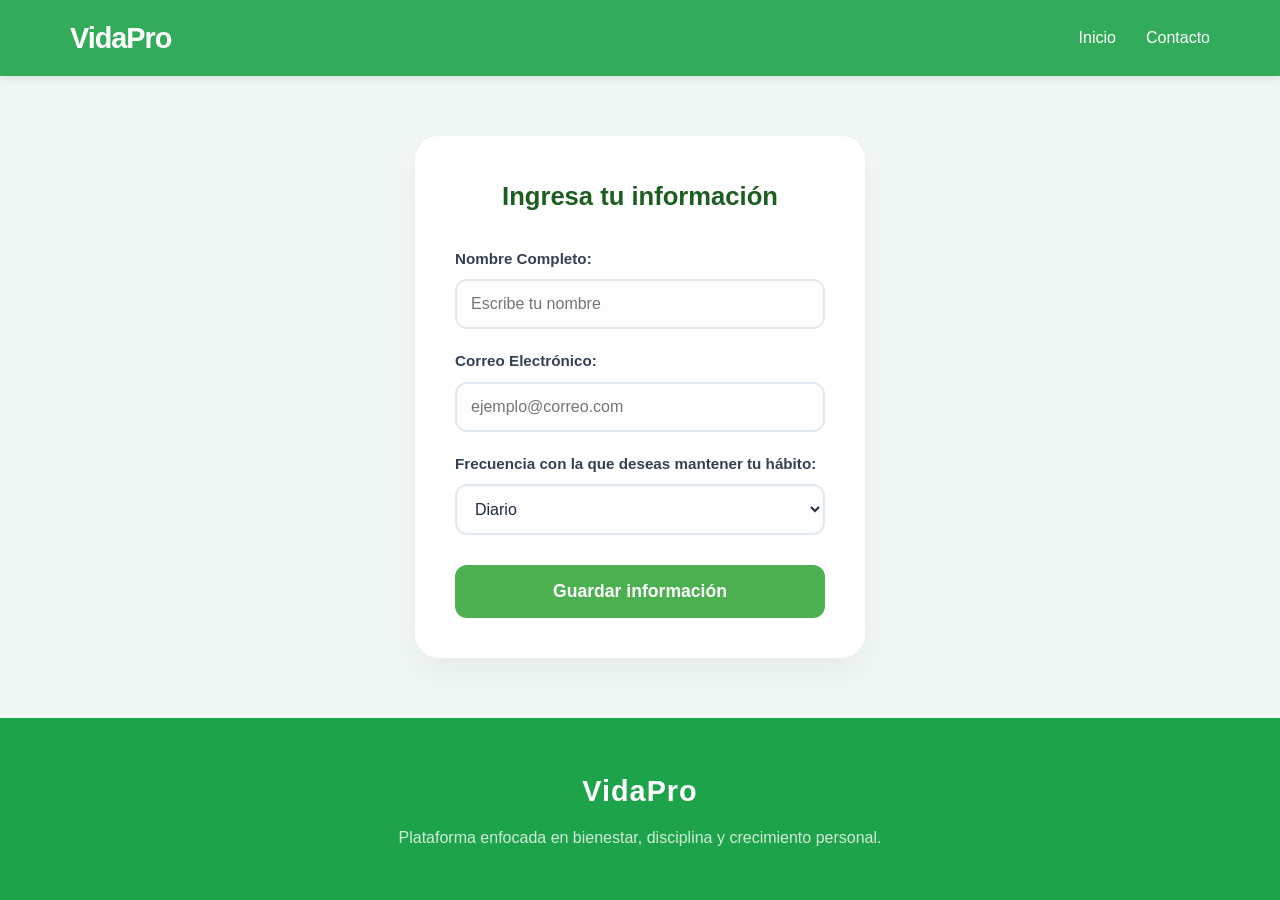
<file: formulario.html>
<!DOCTYPE html>
<html lang="es">
<head>
    <meta charset="UTF-8">
    <meta name="viewport" content="width=device-width, initial-scale=1.0">
    <title>VidaPro | Hábitos Saludables</title>
    <link rel="stylesheet" href="styles.css">
</head>
<body>


        <nav class="navbar-vidapro">
            <div class="nav-container">
                <a href="#" class="logo">VidaPro</a>
                <ul class="nav-links">
                <li><a href="index.html">Inicio</a></li>
                <li><a href="#contacto">Contacto</a></li>
            </div>
        </nav>


 <main>
        <section id="registro" class="form-container-section">
        <div class="form-card">
            <h2 class="form-title">Ingresa tu información</h2>
            
            <form class="custom-form">
            <div class="field-group">
                <label for="nombre">Nombre Completo:</label>
                <input type="text" id="nombre" placeholder="Escribe tu nombre">
            </div>

            <div class="field-group">
                <label for="email">Correo Electrónico:</label>
                <input type="email" id="email" placeholder="ejemplo@correo.com">
            </div>

            <div class="field-group">
                <label for="frecuencia">Frecuencia con la que deseas mantener tu hábito:</label>
                <div class="select-wrapper">
                <select id="frecuencia">
                    <option value="diario">Diario</option>
                    <option value="semanal">Semanal</option>
                    <option value="mensual">Mensual</option>
                </select>
                </div>
            </div>

            <button type="submit" class="btn-guardar">Guardar información</button>
            </form>
        </div>
        </section>
</main>

   <footer class="main-footer" id="contacto">
    <h2 class="footer-logo">VidaPro</h2>
    <p class="footer-tagline">Plataforma enfocada en bienestar, disciplina y crecimiento personal.</p>
  </footer>

</body>
</html>
</file>
<file: styles.css>
* {
    margin: 0;
    padding: 0;
    box-sizing: border-box;
}

body {
    font-family: Arial, Helvetica, sans-serif;
    background-color: #f4fdf7;
    color: #1f2937;
    line-height: 1.6;
}

.hero {
    background: linear-gradient(135deg, #22c55e, #16a34a);
    color: white;
    padding-bottom: 50px;
}

/* Estilos base del Navbar */
.navbar-vidapro {
  position: sticky; /* Se queda fijo arriba */
  top: 0;
  width: 100%;
  z-index: 1000;
  background-color: rgba(29, 163, 74, 0.9); /* Verde con transparencia */
  backdrop-filter: blur(10px); /* Efecto de desenfoque detrás (Glassmorphism) */
  box-shadow: 0 2px 10px rgba(0, 0, 0, 0.1);
  padding: 15px 0;
  transition: all 0.3s ease;

}

.nav-container {
  max-width: 1200px;
  margin: 0 auto;
  display: flex;
  justify-content: space-between;
  align-items: center;
  padding: 0 30px;
}

/* Logo */
.navbar-vidapro .logo {
  font-size: 1.8rem;
  font-weight: 800;
  color: white;
  text-decoration: none;
  letter-spacing: -1px;
}

/* Enlaces */
.nav-links {
  list-style: none;
  display: flex;
  gap: 30px;
  align-items: center;
  margin: 0;
}

.nav-links a {
  text-decoration: none;
  color: white;
  font-weight: 500;
  font-size: 1rem;
  position: relative; /* Necesario para el efecto de la línea */
  transition: opacity 0.3s;
}

/* Efecto de línea inferior al pasar el mouse */
.nav-links a::after {
  content: '';
  position: absolute;
  width: 0;
  height: 2px;
  bottom: -5px;
  left: 0;
  background-color: #ffffff;
  transition: width 0.3s ease;
}

.nav-links a:hover::after {
  width: 100%;
}

.nav-links a:hover {
  opacity: 0.9;
}

/* Estilo especial para el botón de Contacto */
.btn-contacto {
  background: white;
  color: #1da34a !important;
  padding: 8px 20px;
  border-radius: 50px;
  font-weight: bold !important;
  transition: transform 0.2s, box-shadow 0.2s !important;
}

.btn-contacto:hover {
  transform: scale(1.05);
  box-shadow: 0 4px 12px rgba(0, 0, 0, 0.15);
}

.btn-contacto::after {
  display: none; /* Quitamos la línea para el botón */
}

.hero-contenido {
    display: flex;
    justify-content: space-between;
    align-items: center;
    padding: 60px 8%;
    gap: 40px;
    flex-wrap: wrap;
}

.hero-texto {
    flex: 1;
    min-width: 280px;
}

.hero-texto h2 {
    font-size: 48px;
    margin-bottom: 20px;
}

.hero-texto p {
    font-size: 18px;
    margin-bottom: 25px;
    max-width: 600px;
}

.hero-img {
    flex: 1;
    min-width: 280px;
    text-align: center;
}

.hero-img img {
    width: 100%;
    max-width: 500px;
    border-radius: 20px;
    box-shadow: 0 8px 25px rgba(0, 0, 0, 0.25);
}

.btn,
.btn-secundario {
    display: inline-block;
    padding: 12px 24px;
    border-radius: 10px;
    text-decoration: none;
    font-weight: bold;
    transition: 0.3s;
}

.btn {
    background-color: white;
    color: #16a34a;
}

.btn:hover {
    background-color: #dcfce7;
}

.btn-secundario {
    background-color: #16a34a;
    color: white;
}

.btn-secundario:hover {
    background-color: #15803d;
}

.seccion {
    padding: 70px 8%;
    text-align: center;
}

.titulo-seccion {
    font-size: 36px;
    margin-bottom: 40px;
    color: #166534;
}

.cards {
    display: flex;
    justify-content: center;
    gap: 25px;
    flex-wrap: wrap;
}

.card {
    background-color: white;
    width: 300px;
    padding: 30px 25px;
    border-radius: 18px;
    box-shadow: 0 6px 20px rgba(0, 0, 0, 0.08);
    transition: transform 0.3s, box-shadow 0.3s;
}

.card:hover {
    transform: translateY(-8px);
    box-shadow: 0 10px 28px rgba(0, 0, 0, 0.12);
}

.card h3 {
    color: #15803d;
    margin-bottom: 15px;
    font-size: 24px;
}

.beneficios {
    display: flex;
    justify-content: space-between;
    align-items: center;
    gap: 40px;
    padding: 70px 8%;
    background-color: #ecfdf5;
    flex-wrap: wrap;
}

.beneficios-texto,
.beneficios-img {
    flex: 1;
    min-width: 280px;
}

.beneficios-texto h2 {
    font-size: 36px;
    color: #166534;
    margin-bottom: 20px;
}

.beneficios-texto p {
    margin-bottom: 20px;
}

.beneficios-texto ul {
    list-style: none;
}

.beneficios-texto li {
    margin-bottom: 10px;
    font-size: 17px;
}

.beneficios-img img {
    width: 100%;
    border-radius: 20px;
    box-shadow: 0 8px 25px rgba(0, 0, 0, 0.15);
}

.plan .precio {
    font-size: 28px;
    color: #16a34a;
    font-weight: bold;
    margin: 15px 0;
}

.destacado {
    border: 3px solid #22c55e;
    transform: scale(1.05);
}

footer {
    background-color: #14532d;
    color: white;
    text-align: center;
    padding: 35px 20px;
}

.footer-contenido h2 {
    margin-bottom: 10px;
    font-size: 28px;
}

.footer-contenido p {
    margin: 6px 0;
}

@media (max-width: 768px) {
    .navbar {
        flex-direction: column;
        gap: 15px;
    }

    .menu {
        flex-wrap: wrap;
        justify-content: center;
    }

    .hero-texto h2 {
        font-size: 34px;
    }

    .titulo-seccion,
    .beneficios-texto h2 {
        font-size: 28px;
    }

    .destacado {
        transform: scale(1);
    }
}

/* Contenedor General */
.form-container-section {
  padding: 60px 20px;
  background-color: #f0f7f4; /* Verde muy pálido de fondo */
  display: flex;
  justify-content: center;
}

/* La Tarjeta Blanca */
.form-card {
  background: #ffffff;
  padding: 40px;
  border-radius: 24px;
  box-shadow: 0 15px 35px rgba(0, 0, 0, 0.05);
  width: 100%;
  max-width: 450px;
}

.form-title {
  color: #1b5e20;
  text-align: center;
  font-size: 1.6rem;
  margin-bottom: 30px;
  font-weight: 700;
}

/* Grupos de campos */
.field-group {
  margin-bottom: 20px;
  text-align: left;
}

.field-group label {
  display: block;
  font-weight: 600;
  color: #334155;
  margin-bottom: 8px;
  font-size: 0.95rem;
}

/* Inputs y Selects */
.field-group input, 
.field-group select {
  width: 100%;
  padding: 14px;
  border: 2px solid #e2e8f0;
  border-radius: 12px;
  font-size: 1rem;
  color: #1e293b;
  transition: all 0.3s ease;
  box-sizing: border-box;
  outline: none;
  background-color: #fdfdfd;
}

/* Efecto Focus (Cuando haces clic) */
.field-group input:focus, 
.field-group select:focus {
  border-color: #4caf50;
  background-color: #fff;
  box-shadow: 0 0 0 4px rgba(76, 175, 80, 0.1);
}

/* Estilo del Botón */
.btn-guardar {
  width: 100%;
  background-color: #4caf50;
  color: white;
  border: none;
  padding: 16px;
  border-radius: 12px;
  font-size: 1.1rem;
  font-weight: 700;
  cursor: pointer;
  transition: all 0.3s ease;
  margin-top: 10px;
}

.btn-guardar:hover {
  background-color: #388e3c;
  transform: translateY(-2px);
  box-shadow: 0 5px 15px rgba(76, 175, 80, 0.3);
}

.btn-guardar:active {
  transform: translateY(0);
}
/* Cursor personalizado */
.cursor {
  width: 25px;
  height: 25px;
  background: rgba(3, 87, 28, 0.7);
  border-radius: 50%;
  position: fixed;
  top: 0;
  left: 0;
  pointer-events: none;
  transform: translate(-50%, -50%);
  transition: transform 0.08s linear;
  z-index: 9999;
}

/* Contenedor Raíz para evitar conflictos */
.pricing-footer-section {
  font-family: 'Inter', sans-serif;
  background-color: #f1f8f4; /* Fondo verde muy claro para toda la zona */
}

/* --- ESTILO DE LAS CARDS --- */
.planes-container {
  padding: 60px 20px;
  text-align: center;
}

.planes-title {
  color: #064e3b;
  font-size: 2.2rem;
  margin-bottom: 40px;
  font-weight: 700;
}

.cards-wrapper {
  display: flex;
  justify-content: center;
  gap: 24px;
  flex-wrap: wrap;
  max-width: 1000px;
  margin: 0 auto;
}

.plan-card {
  background: #ffffff;
  border-radius: 16px;
  padding: 40px 24px;
  width: 280px;
  box-shadow: 0 10px 30px rgba(0, 0, 0, 0.04);
  display: flex;
  flex-direction: column;
  transition: all 0.3s ease;
  border: 1px solid transparent;
}

/* Tarjeta destacada (Premium) */
.plan-card.featured {
  border: 2px solid #10a37f;
  transform: translateY(-5px);
  box-shadow: 0 15px 35px rgba(16, 163, 127, 0.1);
}

.plan-card h3 {
  color: #064e3b;
  font-size: 1.4rem;
  margin-bottom: 8px;
}

.plan-price {
  font-size: 2rem;
  font-weight: 800;
  color: #10a37f;
  margin-bottom: 20px;
}

.plan-card p {
  color: #4b5563;
  font-size: 0.95rem;
  line-height: 1.6;
  margin-bottom: 30px;
  flex-grow: 1; /* Esto hace que todos los botones se alineen abajo */
}

.plan-btn {
  background-color: #10a37f;
  color: white;
  border: none;
  padding: 14px;
  border-radius: 10px;
  font-weight: 600;
  cursor: pointer;
  transition: background 0.2s;
}

.plan-btn:hover {
  background-color: #0d8a6a;
}

/* --- ESTILO DEL FOOTER --- */
.main-footer {
  background-color: #1da34a; /* El verde oscuro de tu imagen */
  color: #ffffff;
  padding: 50px 20px;
  text-align: center;
}

.footer-logo {
  font-size: 1.8rem;
  letter-spacing: 1px;
  margin-bottom: 12px;
}

.footer-tagline {
  font-size: 1rem;
  opacity: 0.8;
  max-width: 500px;
  margin: 0 auto;
  line-height: 1.5;
}

.beneficios-section {
  padding: 80px 20px;
  background-color: #e8f5e9; /* El verde clarito de tu fondo */
  display: flex;
  justify-content: center;
}

.beneficios-container {
  max-width: 1100px;
  display: flex;
  align-items: center;
  gap: 50px;
  flex-wrap: wrap; /* Para que sea responsivo */
}

/* Contenido de texto */
.beneficios-content {
  flex: 1;
  min-width: 300px;
}

.beneficios-title {
  color: #1b5e20;
  font-size: 2rem;
  margin-bottom: 20px;
  font-weight: 800;
}

.beneficios-desc {
  color: #445544;
  line-height: 1.6;
  font-size: 1.1rem;
  margin-bottom: 30px;
}

/* Lista de beneficios */
.beneficios-list {
  list-style: none;
  padding: 0;
}

.beneficios-list li {
  margin-bottom: 15px;
  font-weight: 600;
  color: #1b5e20;
  display: flex;
  align-items: center;
  font-size: 1.1rem;
}

.beneficios-list .icon {
  margin-right: 15px;
  background: white;
  padding: 8px;
  border-radius: 10px;
  box-shadow: 0 4px 10px rgba(0,0,0,0.05);
}

/* Estilo de la imagen */
.beneficios-image {
  flex: 1;
  min-width: 300px;
}

.beneficios-image img {
  width: 100%;
  border-radius: 30px; /* Bordes redondeados modernos */
  box-shadow: 0 20px 40px rgba(0,0,0,0.1);
  transition: transform 0.3s ease;
}

.beneficios-image img:hover {
  transform: scale(1.02); /* Efecto sutil al pasar el mouse */
}

/* Ajuste para móviles */
@media (max-width: 768px) {
  .beneficios-container {
    flex-direction: column;
    text-align: center;
  }
  
  .beneficios-list li {
    justify-content: center;
  }
}
</file>
